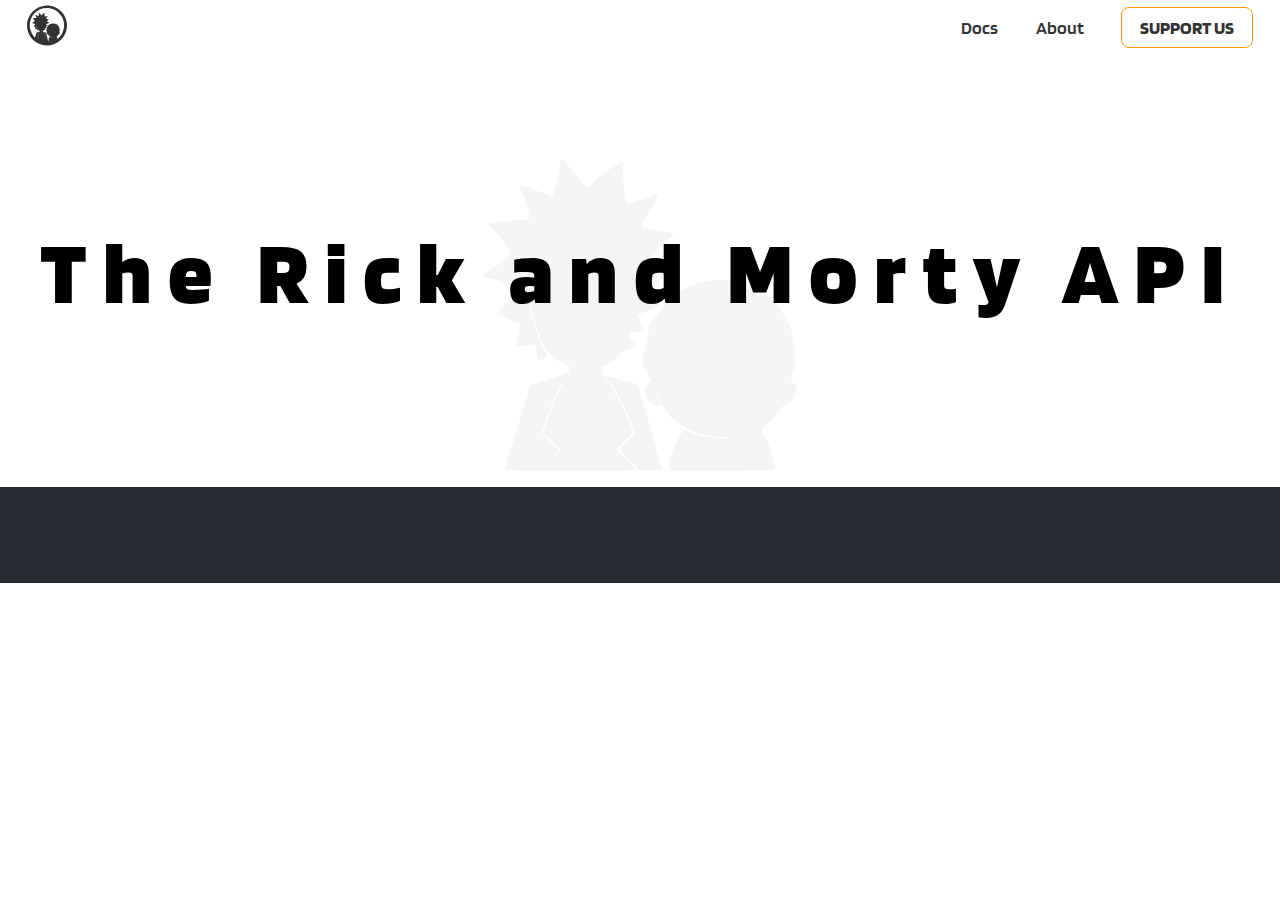
<file: projeto02/index.html>
<!DOCTYPE html>
<html lang="en">
  <head>
    <meta charset="UTF-8" />
    <meta http-equiv="X-UA-Compatible" content="IE=edge" />
    <meta name="viewport" content="width=device-width, initial-scale=1.0" />
    <link rel="preconnect" href="https://fonts.googleapis.com" />
    <link rel="preconnect" href="https://fonts.gstatic.com" crossorigin />
    <link
      href="https://fonts.googleapis.com/css2?family=Blinker:wght@100;200;300;400;600;700;800;900&display=swap"
      rel="stylesheet"
    />
    <title>Projeto 02 - Rick and Morty</title>
    <link rel="stylesheet" href="./css/styles.css" />
  </head>
  <body>
    <header class="header">
      <nav class="navbar container">
        <a href="./index.html">
            <img src="./image/logo.svg" alt="Logo do site">
        </a>
        
        <ul class="navbar-nav">
            <li class="nav-item">
                <a class="nav-link" href="#">Docs</a>
            </li>
            <li class="nav-item">
                <a class="nav-link" href="#">About</a>
            </li>
            <li class="nav-item">
                <a class="nav-link nav-btn" href="#">SUPPORT US</a>
            </li>
        </ul>
      </nav>
    </header>

    <main class="container">
        <section class="hero">
            <h1>The Rick and Morty API</h1>
        </section>

        <section class="character-container" id="character-container">

        </section>

        <section class="location-session">

        </section>

        <section class="episode-session">

        </section>

    </main>

    <footer></footer>

    <script src="./js/app.js"></script>
  </body>
</html>
</file>
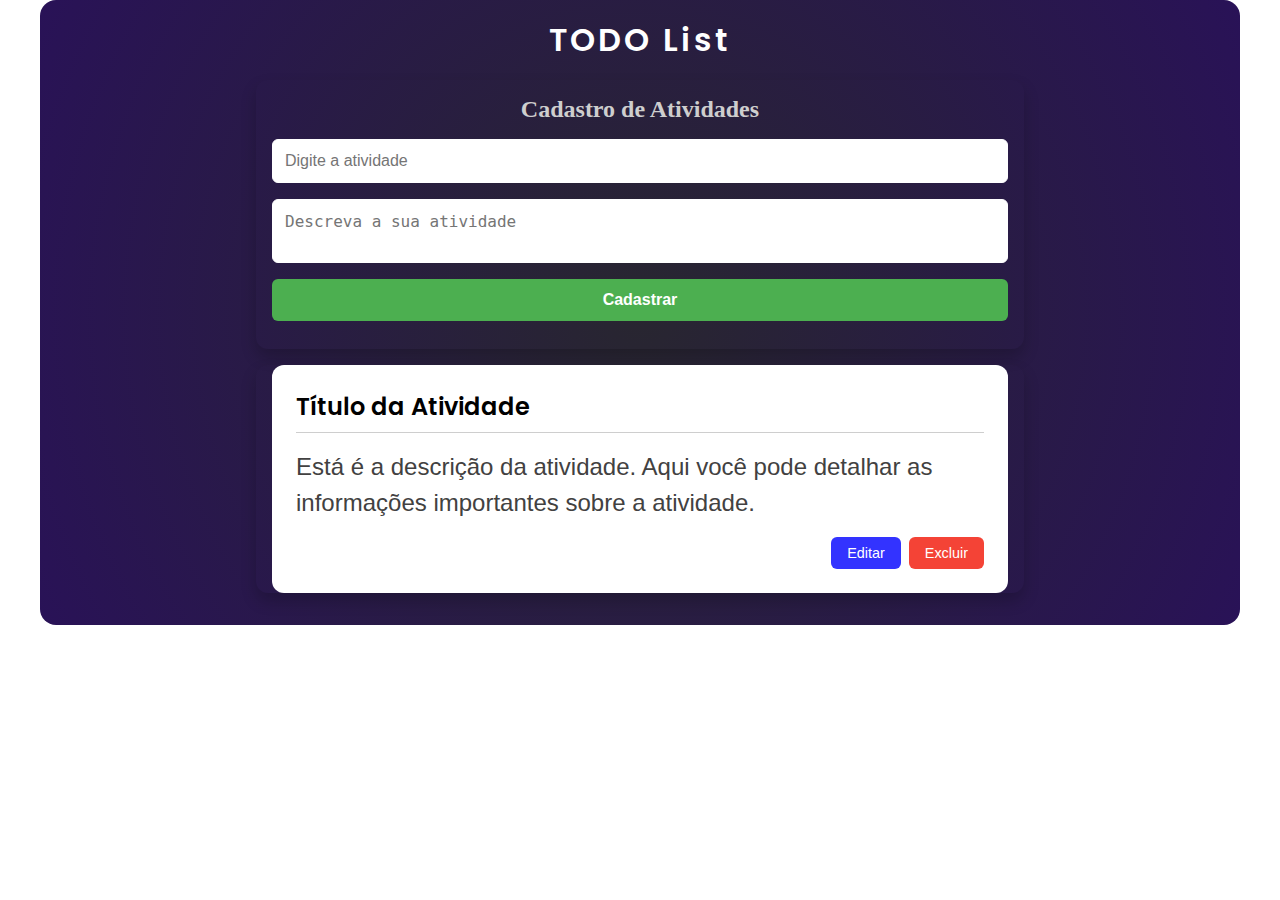
<file: frontend/frontend/index.html>
<!DOCTYPE html>
<html lang="en">
  <head>
    <meta charset="UTF-8" />
    <meta http-equiv="X-UA-Compatible" content="IE=edge" />
    <meta name="viewport" content="width=device-width, initial-scale=1.0" />
    <link rel="preconnect" href="https://fonts.googleapis.com" />
    <link rel="preconnect" href="https://fonts.gstatic.com" crossorigin />
    <link
      href="https://fonts.googleapis.com/css2?family=Blinker:wght@100;200;300;400;600;700;800;900&family=Poppins:ital,wght@0,100;0,200;0,300;0,400;0,500;0,600;0,700;0,800;0,900;1,100;1,200;1,300;1,400;1,500;1,600;1,700;1,800;1,900&display=swap"
      rel="stylesheet"
    />
    <title>APT TodoList</title>
    <link rel="stylesheet" href="./css/styles.css" />
  </head>
  <body>
    <div class="container">
      <header class="header">
        <h1 class="header__title">TODO List</h1>
        <section id="form-container" class="form-container">
          <h2 class="form-container__title">Cadastro de Atividades</h2>
          <form id="item-form" class="item-form" action="" method="post">
            <input
              type="text"
              name="name"
              id="name"
              class="item-form__input"
              placeholder="Digite a atividade"
            />
            <textarea
              id="description"
              class="item-form__textarea"
              placeholder="Descreva a sua atividade"
            ></textarea>
            <button type="submit" class="item-form__button">Cadastrar</button>
          </form>
          <div id="message" class="message"></div>
        </section>
      </header>

      <main class="main">
        <section id="item-list" class="item-list">
          <article class="item-card">
            <header class="item-card__header">
              <h2 class="item-card__title">Título da Atividade</h2>
            </header>

            <section class="item-card__body">
              <p class="item-card__description">
                Está é a descrição da atividade. Aqui você pode detalhar as
                informações importantes sobre a atividade.
              </p>
            </section>

            <footer class="item-card__footer">
              <button class="item-card__button item-card__button--edit">
                Editar
              </button>
              <button class="item-card__button item-card__button--delete">
                Excluir
              </button>
            </footer>
          </article>
        </section>
      </main>
    </div>

    <script src="./js/app.js"></script>
  </body>
</html>
</file>
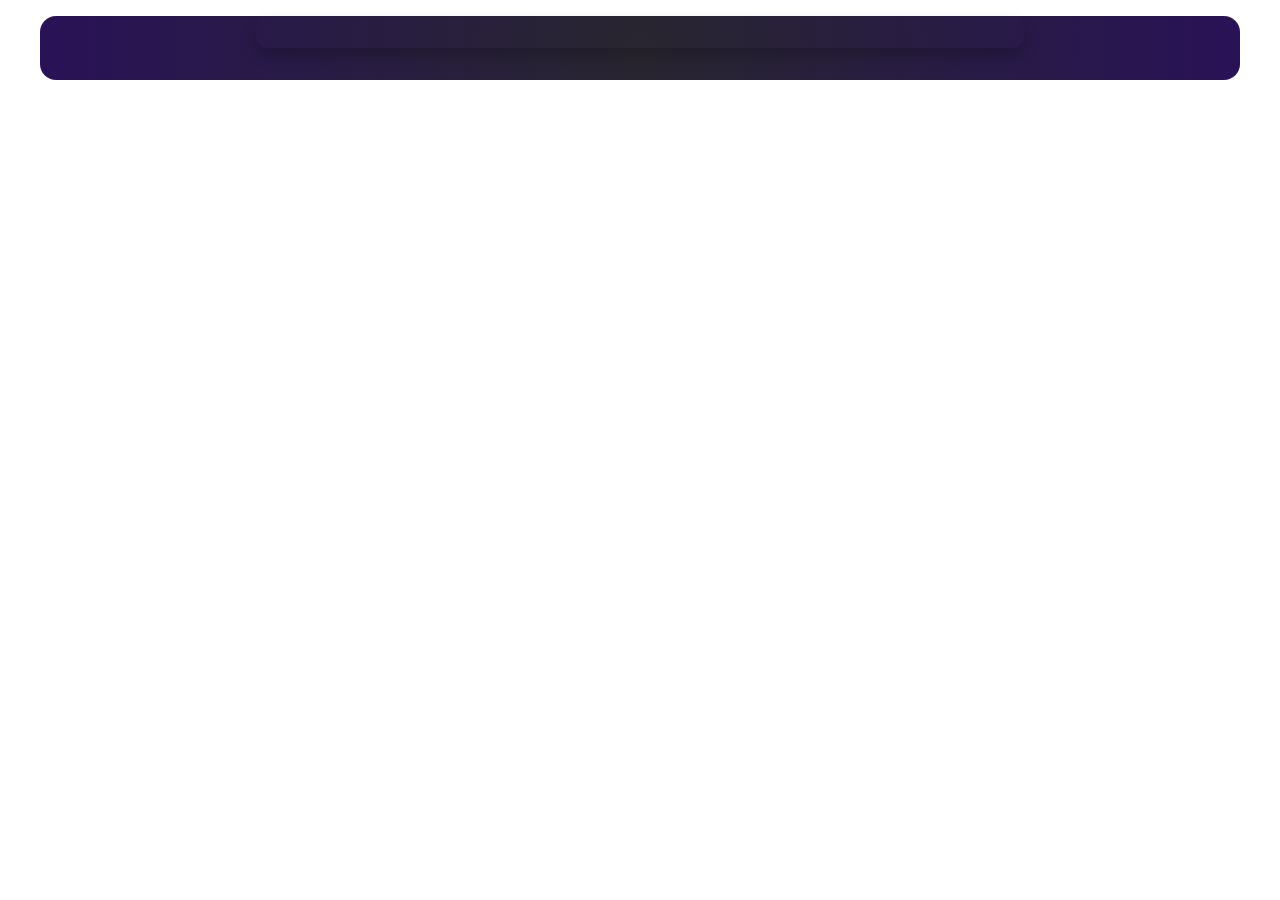
<file: frontend/frontend/pages/item.html>
<!DOCTYPE html>
<html lang="en">
<head>
    <meta charset="UTF-8">
    <meta name="viewport" content="width=device-width, initial-scale=1.0">
    <link rel="stylesheet" href="../css/styles.css">
    <title>Document</title>
</head>
<body>
    <div class="container">
        <section id="form-container" class="form-container">
    </section>
    </div>
    <script src="./item.js"></script>
</body>
</html>
</file>
<file: projeto02/css/styles.css>
* {
  margin: 0;
  padding: 0;
  box-sizing: border-box;
}

:root {
  --font-color: rgb(51, 51, 51);
  --orange-400: rgb(255, 152, 0);
  --gray-800: #272b33;
  --gray-700: #3c3e44;
  --gray-200: #f5f5f5;
  --white: #fff;
}

body{
    font-family: "Blinker", sans-serif;
}

.container{
    max-width: 1920px;
    margin: 0 auto;
}
.navbar{
    display: flex;
    justify-content: space-between;
    align-items: center;
    font-size: 1.1rem;
    padding: 5px 27px;
}
.navbar-nav{
    display: flex;
    list-style: none;
}

.nav-item .nav-link{
    color: var(--font-color);
    font-weight: 600;
    margin: 0 37.5px 0 0;
    text-decoration: none;
}

.nav-item .nav-btn{
    border: 1px solid var(--orange-400);
    border-radius: 8px;
    color: var(--font-color);
    font-size: 1.1rem;
    font-weight: 700;
    margin: 0;
    padding: 9px 18px;
    text-decoration: none;
    transition: all 0.2s;
}
.nav-item .nav-btn:hover{
    background-color: var(--orange-400);
    color: var(--white);
}

.hero{
    background-image: url("../image/hero.svg");
    background-repeat: no-repeat;
    background-size: contain;
    background-position: bottom;
    height: 400px;
    display: flex;
    justify-content: center;
    align-items: center;
    margin: 1rem;
}

.hero h1{
    font-size: 5.625rem;
    font-weight: 800;
    letter-spacing: 1rem;
}

.character-container{
    background-color: var(--gray-800);
    color: var(--white);
    padding: 3rem 2rem;
    display: grid;
    grid-template-columns: 1fr 1fr 1fr;
    gap: 1.5rem;
}

.character-box{
    display: flex;
    gap: 1rem;
    background-color: var(--gray-700);
    border-radius: 8px;
    letter-spacing: 8px;
    cursor: pointer;
}

.character-box img{
    width: 50%;
    border-top-left-radius: 1rem 1rem;
    border-bottom-left-radius: 1rem 1rem;
}

.character-info{
    padding-top: 1rem;
    display: flex;
    flex-direction: column;
    gap: .4rem
}

.character-info .character-link{
    color: var(--white);
    text-decoration: none;
}

.character-info .character-link:hover,
.character-info h3:hover{
    color: var(--orange-400);
}

.character-info .Alive::before{
    content: "";
    display: inline-block;
    width: 10px;
    height: 10px;
    background-color: green;
    border-radius: 50%;
    margin-right: .2rem;
}

.character-info .Dead::before{
    content: "";
    display: inline-block;
    width: 10px;
    height: 10px;
    background-color: red;
    border-radius: 50%;
    margin-right: .2rem;
}

.character-info .unknown::before{
    content: "";
    display: inline-block;
    width: 10px;
    height: 10px;
    background-color: var(--gray-200);
    border-radius: 50%;
    margin-right: .2rem;
}

.location-info .location-link{
    color: var(--white);
    text-decoration: none;
}

.location-info .location-link:hover,
.character-info h3:hover{
    color: var(--orange-400);
}
</file>
<file: frontend/frontend/css/styles.css>
* {
  margin: 0;
  padding: 0;
  box-sizing: border-box;
}
:root {
  --purple-700: #282630;
  --purple-500: #291257;
  --red-400: #e53935;
  --red-300: #f44336;
  --blue-400: #1a1aff;
  --blue-300: #33f;
  --gray-200: #cecece;
  --white: #fff;
  --lg-screen: 1200px;
  --md-screen: 768px;
  --sm-screen: 578px;
}

.container {
  background: radial-gradient(circle, var(--purple-700), var(--purple-500));
  border-radius: 16px;
  max-width: var(--lg-screen);
  min-width: var(--sm-screen);
  height: 100%;
  padding-bottom: 1rem;
  margin: 0 auto;
}

.header{
    padding: 1rem 2rem 0;
    text-align: center;
}
.header__title{
    color: var(--white);
    font-family: "Poppins", serif;
    font-weight: 600;
    letter-spacing: 3px;
}

.form-container{
    max-width: var(--md-screen);
    margin: 1rem auto;
    padding: 1rem;
    border-radius: 12px;
    box-shadow: 0 8px 16px rgba(0, 0, 0, 0.2);
}
.form-container__title{
    font-size: 1.5rem;
    font-weight: 700;
    margin-bottom: 1rem;
    color: var(--gray-200);
}

.item-form{
    display: flex;
    flex-direction: column;
    gap: 1rem;
}

.item-form__input,
.item-form__textarea{
    width: 100%;
    padding: 0.75rem;
    border: 1px solid var(--white);
    border-radius: 6px;
    font-size: 1rem;
    color: #CCC;
}
.item-form__textarea{
    resize: none;
}

.item-form__button{
    padding: 0.75rem 1.5rem;
    background-color: #4caf50;
    color: var(--white);
    border: none;
    border-radius: 6px;
    font-size: 1rem;
    font-weight: 700;
    cursor: pointer;
    transition: background-color 0.3s ease;
}
.message{
    font-size: 1.2rem;
    margin-top: 0.75rem;
    text-transform: capitalize;
}

.main{
    margin-top: 1rem;
}

.item-list{
    max-width: var(--md-screen);
    margin: 0 auto;
    padding: 0 1rem;
    border-radius: 12px;
    box-shadow: 0 8px 16px rgba(0, 0, 0, 0.2);
}

.item-card{
    width: 100%;
    margin: 1rem auto;
    padding: 1.5rem;    
    background-color: var(--white);
    border-radius: 12px;
    display: flex;
    flex-direction: column;
    gap:1rem;
    font-family: Arial, Helvetica, sans-serif;
}
.item-card__header{
    border-bottom: 1px solid var(--gray-200);
    padding-bottom: 0.5rem;
}
.item-card__title{
    font-family: 'Poppins', serif;
    font-weight: 600;
    
}
.item-card__body{
    flex-grow: 1;
}
.item-card__description{
    font-size: 1.5rem;
    line-height: 1.5;
    color:rgb(66, 65, 65)
}
.item-card__button{
    padding: 0.5rem 1rem;
    font-size: 0.9rem;
    border: none;
    border-radius: 6px;
    cursor: pointer;
    transition: background-color 0.3s ease;
}
.item-card__button--edit{
    background-color: var(--blue-300);
    color: var(--white);
}
.item-card__button--edit:hover{
    background-color: var(--blue-400);
}
.item-card__button--delete{
    background-color: var(--red-300);
    color: var(--white);
}
.item-card__button--delete:hover{
    background-color: var(--red-400);
}
.item-card__footer{
    display: flex;
    justify-content: flex-end;
    gap: 0.5rem;
}

.message{
    font-size: 1.2rem;
}
</file>
